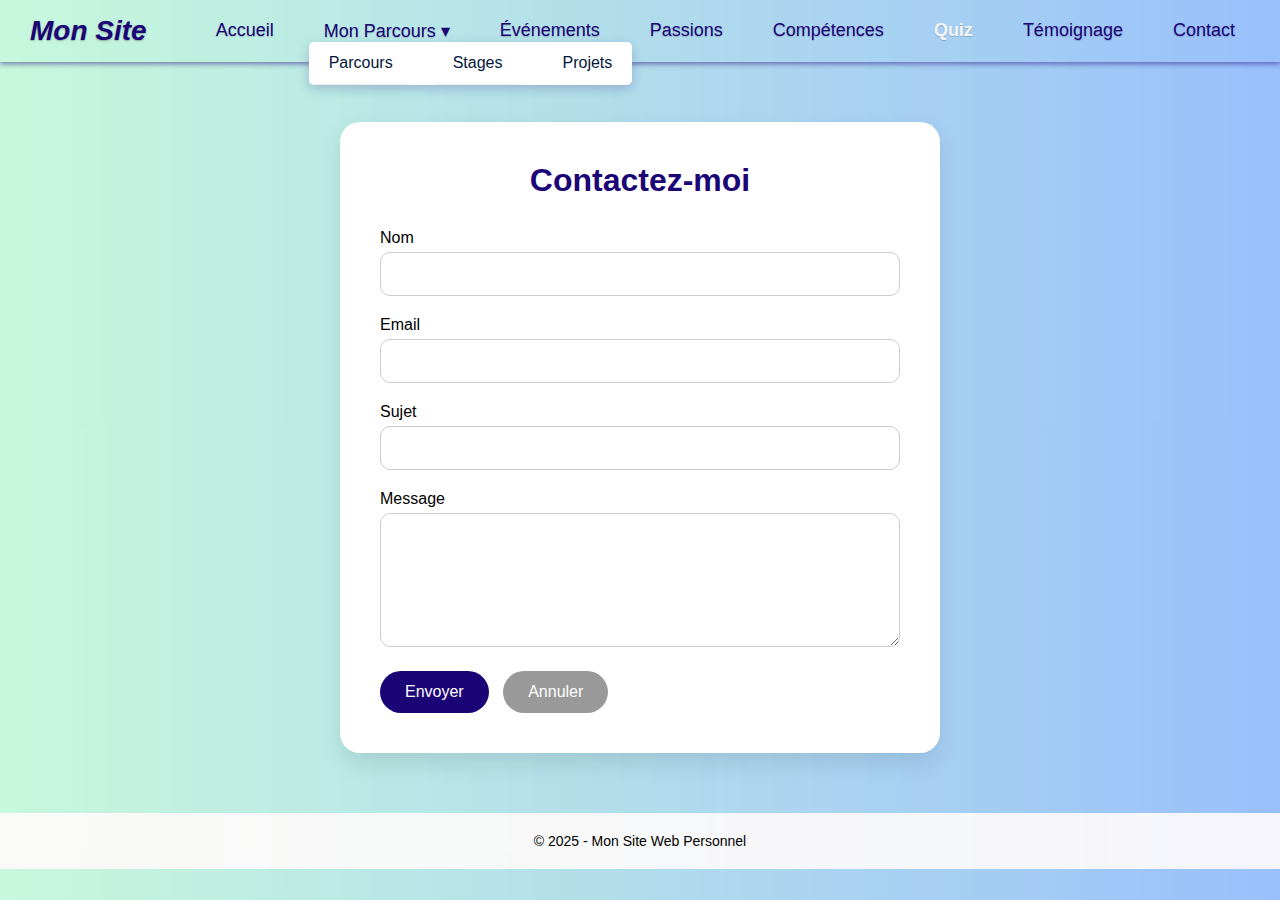
<file: contact.html>
<!DOCTYPE html>
<html lang="fr">
<head>
    <meta charset="UTF-8">
    <title>Contact</title>
    <link rel="stylesheet" href="style.css">
</head>
<body>

<header class="header">
    <a href="index.html" class="logo">Mon Site</a>
    <nav class="navbar">
        <ul>
            <li><a href="index.html">Accueil</a></li>

            <!-- Menu déroulant "Mon Parcours" -->
            <li class="dropdown">
                <a href="#">Mon Parcours ▾</a>
                <ul class="dropdown-content">
                    <li><a href="parcours.html">Parcours</a></li>
                    <li><a href="Stages & Expériences.html">Stages</a></li>
                    <li><a href="projet.html">Projets</a></li>
                </ul>
            </li>
            <li><a href="event.html">Événements</a></li>
            <li><a href="passions.html">Passions</a></li>
            <li><a href="competences.html">Compétences</a></li>
            <li><a href="quiz.html" class="active">Quiz</a></li>
            <li><a href="temoignage.html">Témoignage</a></li>
            <li><a href="contact.html">Contact</a></li>
        </ul>
    </nav>
</header>

<main class="contact-main">
    <h1>Contactez-moi</h1>

    <form class="contact-form"
          action="mailto:exemple@gmail.com"
          method="post"
          enctype="text/plain">

        <label>Nom</label>
        <input type="text" name="Nom" required>

        <label>Email</label>
        <input type="email" name="Email" required>

        <label>Sujet</label>
        <input type="text" name="Sujet">

        <label>Message</label>
        <textarea name="Message" rows="6" required></textarea>

        <button type="submit">Envoyer</button>
        <button type="reset" class="reset">Annuler</button>
    </form>
</main>

<footer>
    <p>© 2025 - Mon Site Web Personnel</p>
</footer>

</body>
</html>
</file>
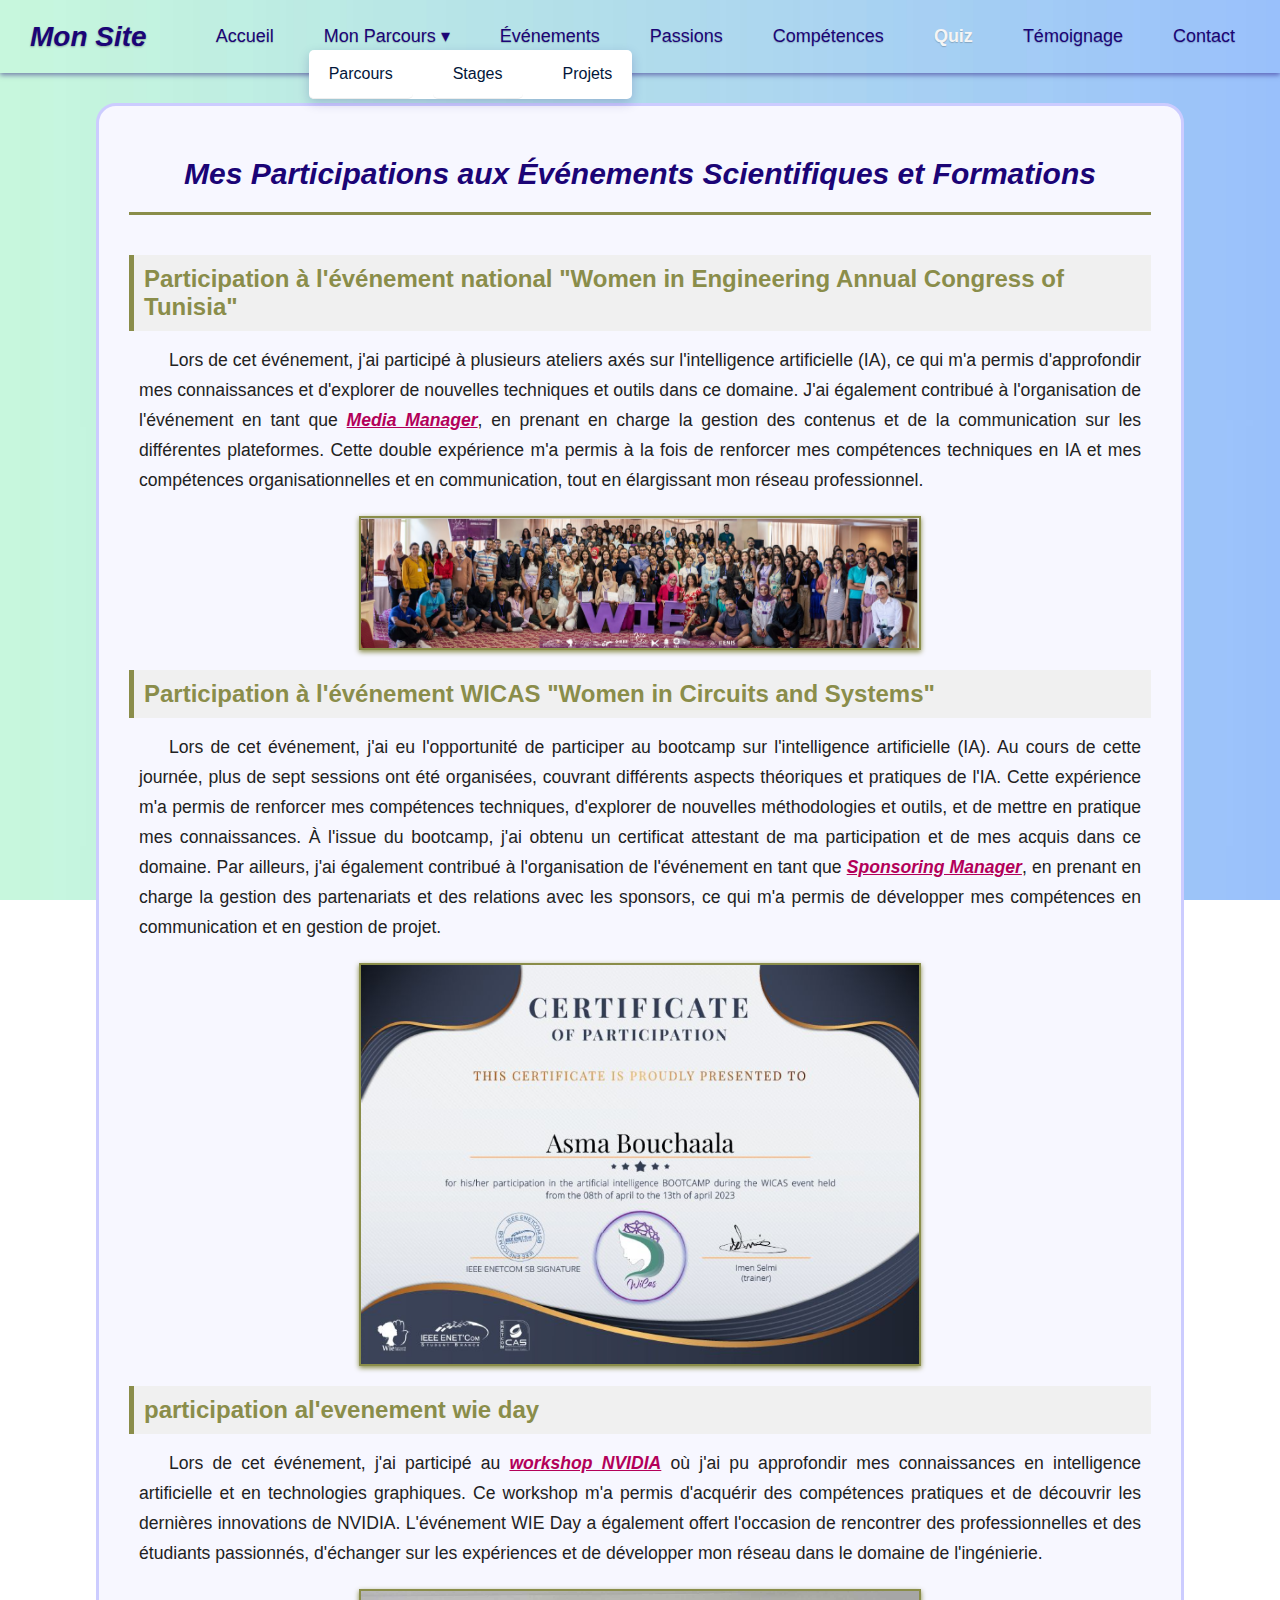
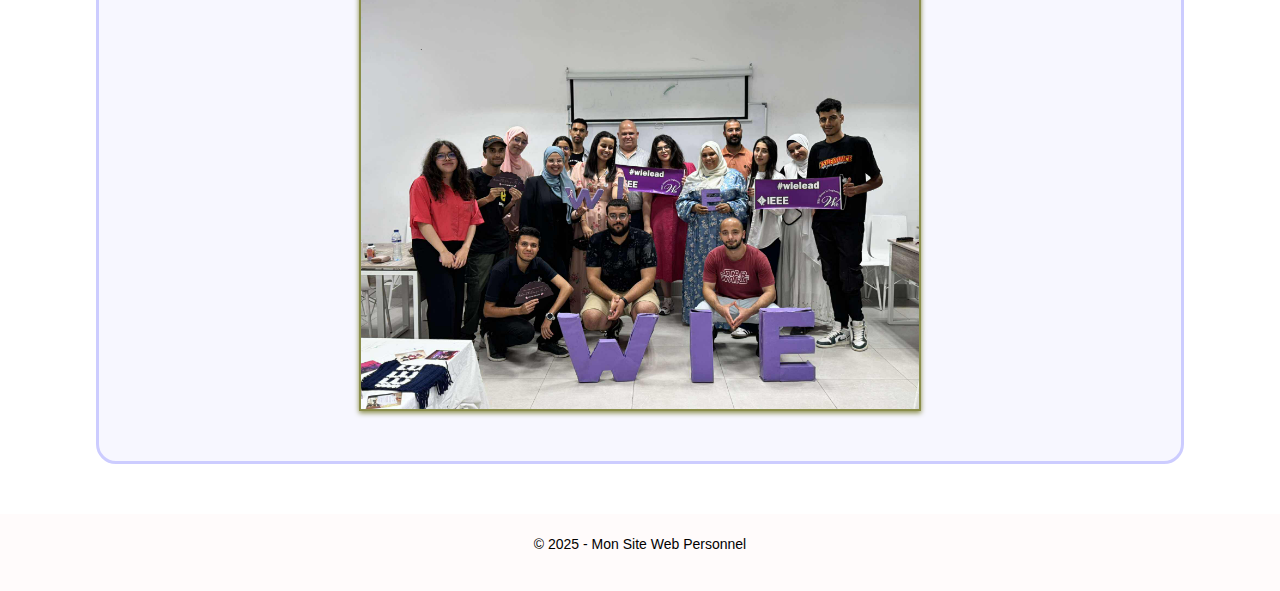
<file: event.html>
<!DOCTYPE html>
<html lang="en">
<head>
    <meta charset="UTF-8">
    <meta name="viewport" content="width=device-width, initial-scale=1.0">
    <link rel="stylesheet" href="https://cdn.jsdelivr.net/npm/bootstrap@5.3.3/dist/css/bootstrap.min.css">

    <link rel="stylesheet" href="style.css">
    <title>Portfolio</title>

</head>
<body>


<header class="header">
    <a href="index.html" class="logo">Mon Site</a>
    <nav class="navbar">
        <ul>
            <li><a href="index.html">Accueil</a></li>

            <!-- Menu déroulant "Mon Parcours" -->
            <li class="dropdown">
                <a href="#">Mon Parcours ▾</a>
                <ul class="dropdown-content">
                    <li><a href="parcours.html">Parcours</a></li>
                    <li><a href="Stages & Expériences.html">Stages</a></li>
                    <li><a href="projet.html">Projets</a></li>
                </ul>
            </li>
            <li><a href="event.html">Événements</a></li>
            <li><a href="passions.html">Passions</a></li>
            <li><a href="competences.html">Compétences</a></li>
            <li><a href="quiz.html" class="active">Quiz</a></li>
            <li><a href="temoignage.html">Témoignage</a></li>
            <li><a href="contact.html">Contact</a></li>
        </ul>
    </nav>
</header>

<main class="events-container">
    <h2 class="events-title">Mes Participations aux Événements Scientifiques et Formations</h2>
    
    <h1 class="events-h1">Participation à l'événement national "Women in Engineering Annual Congress of Tunisia"</h1>
    <p class="events-p">Lors de cet événement, j'ai participé à plusieurs ateliers axés sur l'intelligence artificielle (IA), ce qui m'a permis d'approfondir mes connaissances et d'explorer de nouvelles techniques et outils dans ce domaine. J'ai également contribué à l'organisation de l'événement en tant que <strong class="events-strong">Media Manager</strong>, en prenant en charge la gestion des contenus et de la communication sur les différentes plateformes. Cette double expérience m'a permis à la fois de renforcer mes compétences techniques en IA et mes compétences organisationnelles et en communication, tout en élargissant mon réseau professionnel.</p>
    <img class="events-img events-img-first" src="images/wieact.png">
    
    <h1 class="events-h1">Participation à l'événement WICAS "Women in Circuits and Systems"</h1>
    <p class="events-p">Lors de cet événement, j'ai eu l'opportunité de participer au bootcamp sur l'intelligence artificielle (IA). Au cours de cette journée, plus de sept sessions ont été organisées, couvrant différents aspects théoriques et pratiques de l'IA. Cette expérience m'a permis de renforcer mes compétences techniques, d'explorer de nouvelles méthodologies et outils, et de mettre en pratique mes connaissances. À l'issue du bootcamp, j'ai obtenu un certificat attestant de ma participation et de mes acquis dans ce domaine. Par ailleurs, j'ai également contribué à l'organisation de l'événement en tant que <strong class="events-strong">Sponsoring Manager</strong>, en prenant en charge la gestion des partenariats et des relations avec les sponsors, ce qui m'a permis de développer mes compétences en communication et en gestion de projet.</p>
    <img class="events-img" src="images/wicass.png">
    
    <h1 class="events-h1">participation al'evenement wie day</h1>
    <p class="events-p">
        Lors de cet événement, j'ai participé au <strong class="events-strong">workshop NVIDIA</strong> où j'ai pu approfondir mes connaissances en intelligence artificielle et en technologies graphiques. 
        Ce workshop m'a permis d'acquérir des compétences pratiques et de découvrir les dernières innovations de NVIDIA.
        L'événement WIE Day a également offert l'occasion de rencontrer des professionnelles et des étudiants passionnés, d'échanger sur les expériences et de développer mon réseau dans le domaine de l'ingénierie.
    </p>
    <img class="events-img" src="images/wieday.jpg">
</main>

    <footer>
        <p>
            © 2025 - Mon Site Web Personnel
           
        </p>
    </footer>
</body>
</html>
</file>
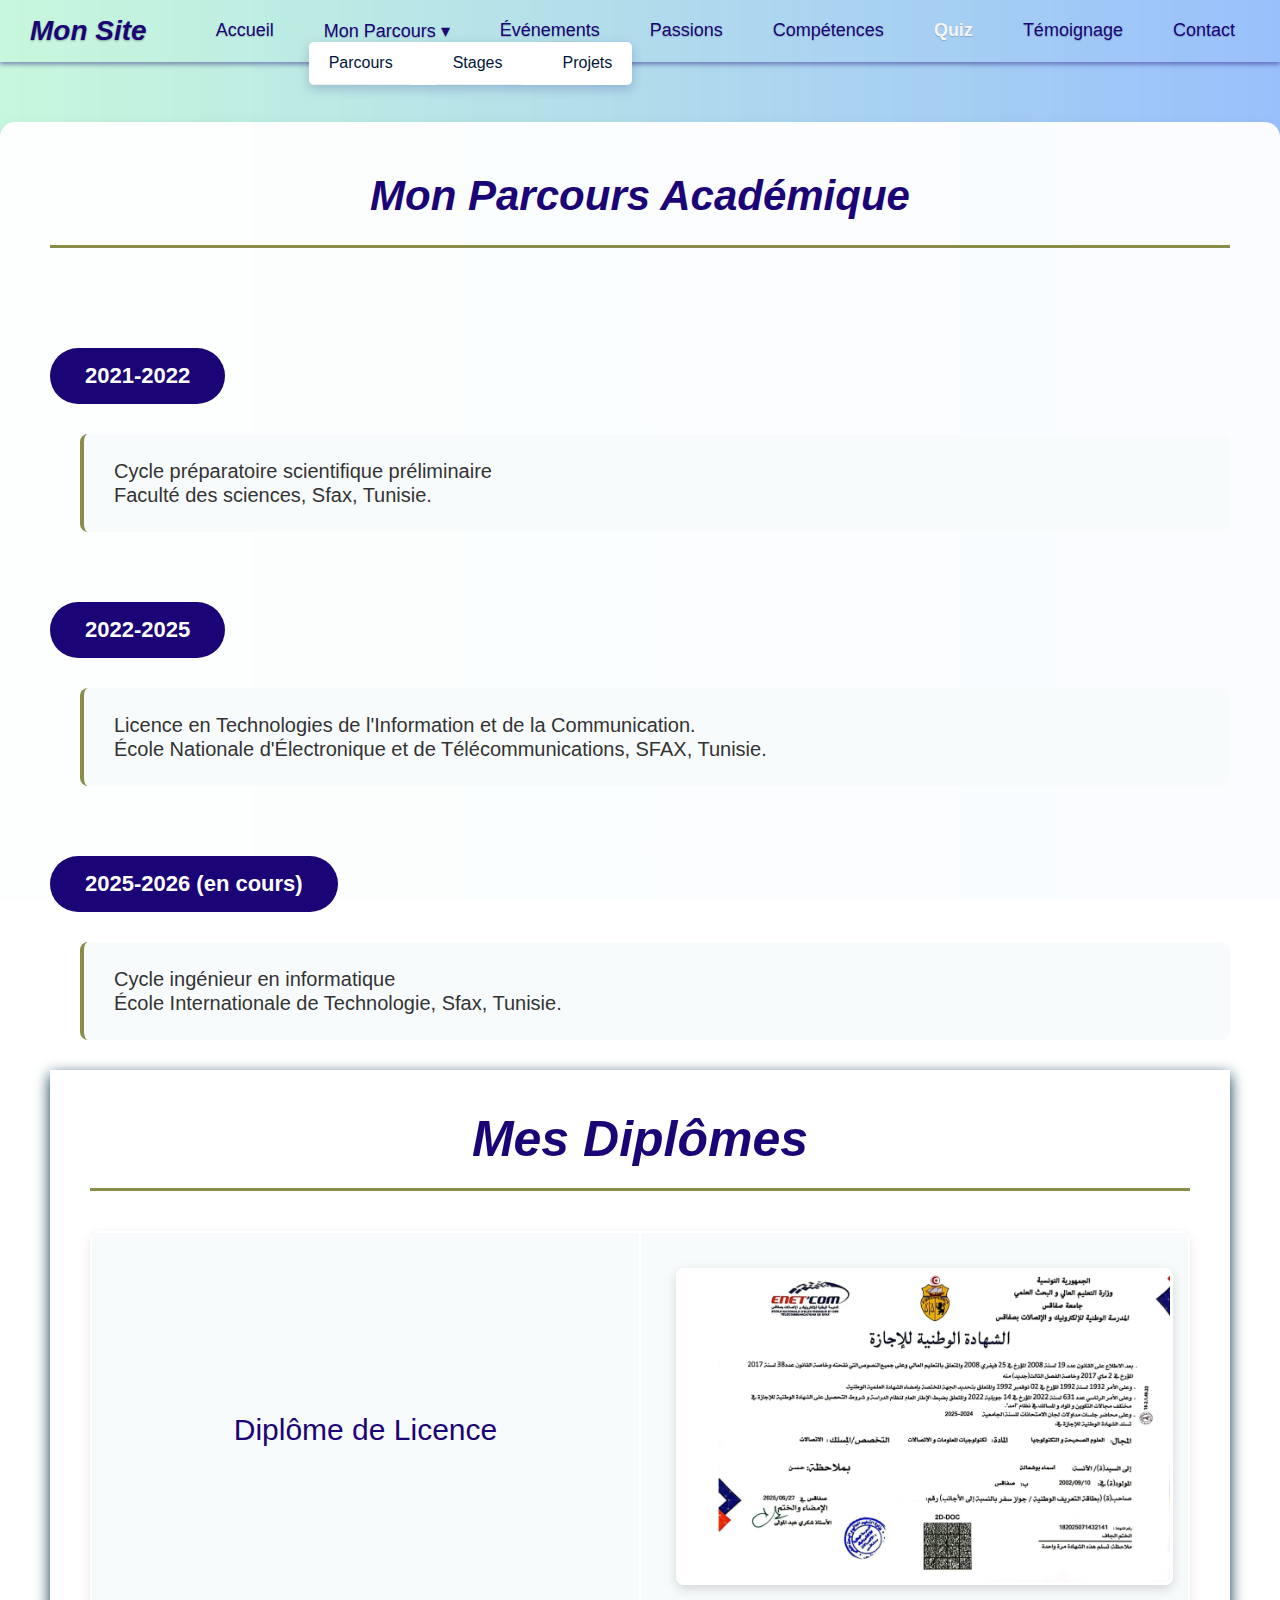
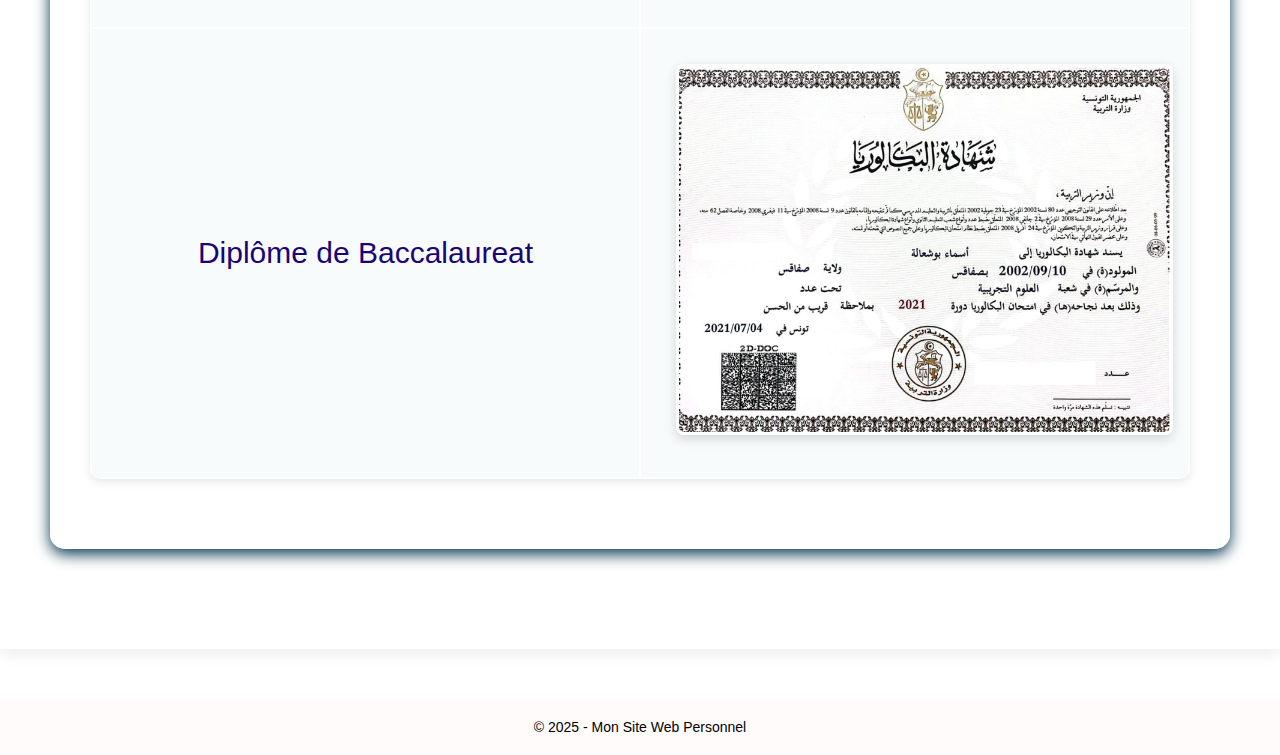
<file: parcours.html>
<!DOCTYPE html>
<html lang="en">
<head>
    <meta charset="UTF-8">
    <meta name="viewport" content="width=device-width, initial-scale=1.0">
    <link rel="stylesheet" href="style.css">
    <title>Parcours Académique</title>
</head>
<body>
<header class="header">
    <a href="index.html" class="logo">Mon Site</a>
    <nav class="navbar">
        <ul>
            <li><a href="index.html">Accueil</a></li>

            <!-- Menu déroulant "Mon Parcours" -->
            <li class="dropdown">
                <a href="#">Mon Parcours ▾</a>
                <ul class="dropdown-content">
                    <li><a href="parcours.html">Parcours</a></li>
                    <li><a href="Stages & Expériences.html">Stages</a></li>
                    <li><a href="projet.html">Projets</a></li>
                </ul>
            </li>
            <li><a href="event.html">Événements</a></li>
            <li><a href="passions.html">Passions</a></li>
            <li><a href="competences.html">Compétences</a></li>
            <li><a href="quiz.html" class="active">Quiz</a></li>
            <li><a href="temoignage.html">Témoignage</a></li>
            <li><a href="contact.html">Contact</a></li>
        </ul>
    </nav>
</header>

    <main>
        <div class="Parcours-content">
            <h1>Mon Parcours Académique</h1>
            <h2>2021-2022</h2>
            <p>Cycle préparatoire scientifique préliminaire<br>
            Faculté des sciences, Sfax, Tunisie.</p>
            <h2>2022-2025</h2>
            <p>Licence en Technologies de l'Information et de la Communication.<br>
            École Nationale d'Électronique et de Télécommunications, SFAX, Tunisie.</p>
            <h2>2025-2026 (en cours)</h2>
            <p>Cycle ingénieur en informatique<br>
            École Internationale de Technologie, Sfax, Tunisie.</p>
        <div class="diplomes">
            <h1>Mes Diplômes</h1>
            <table>
                <tr>
                    <td>Diplôme de Licence</td>
                    
                    <td><img src="images/image.png" alt="Diplôme de Licence"></td>
                </tr>
                 <tr>
                    <td>Diplôme de Baccalaureat</td>
                    <td><img src="images/bac.png" alt="Diplôme de Licence"></td>
                </tr>
            </table>
        </div>
    </main>

    <footer>
        <p>
            © 2025 - Mon Site Web Personnel
        </p>
    </footer>
</body>
</html>
</file>
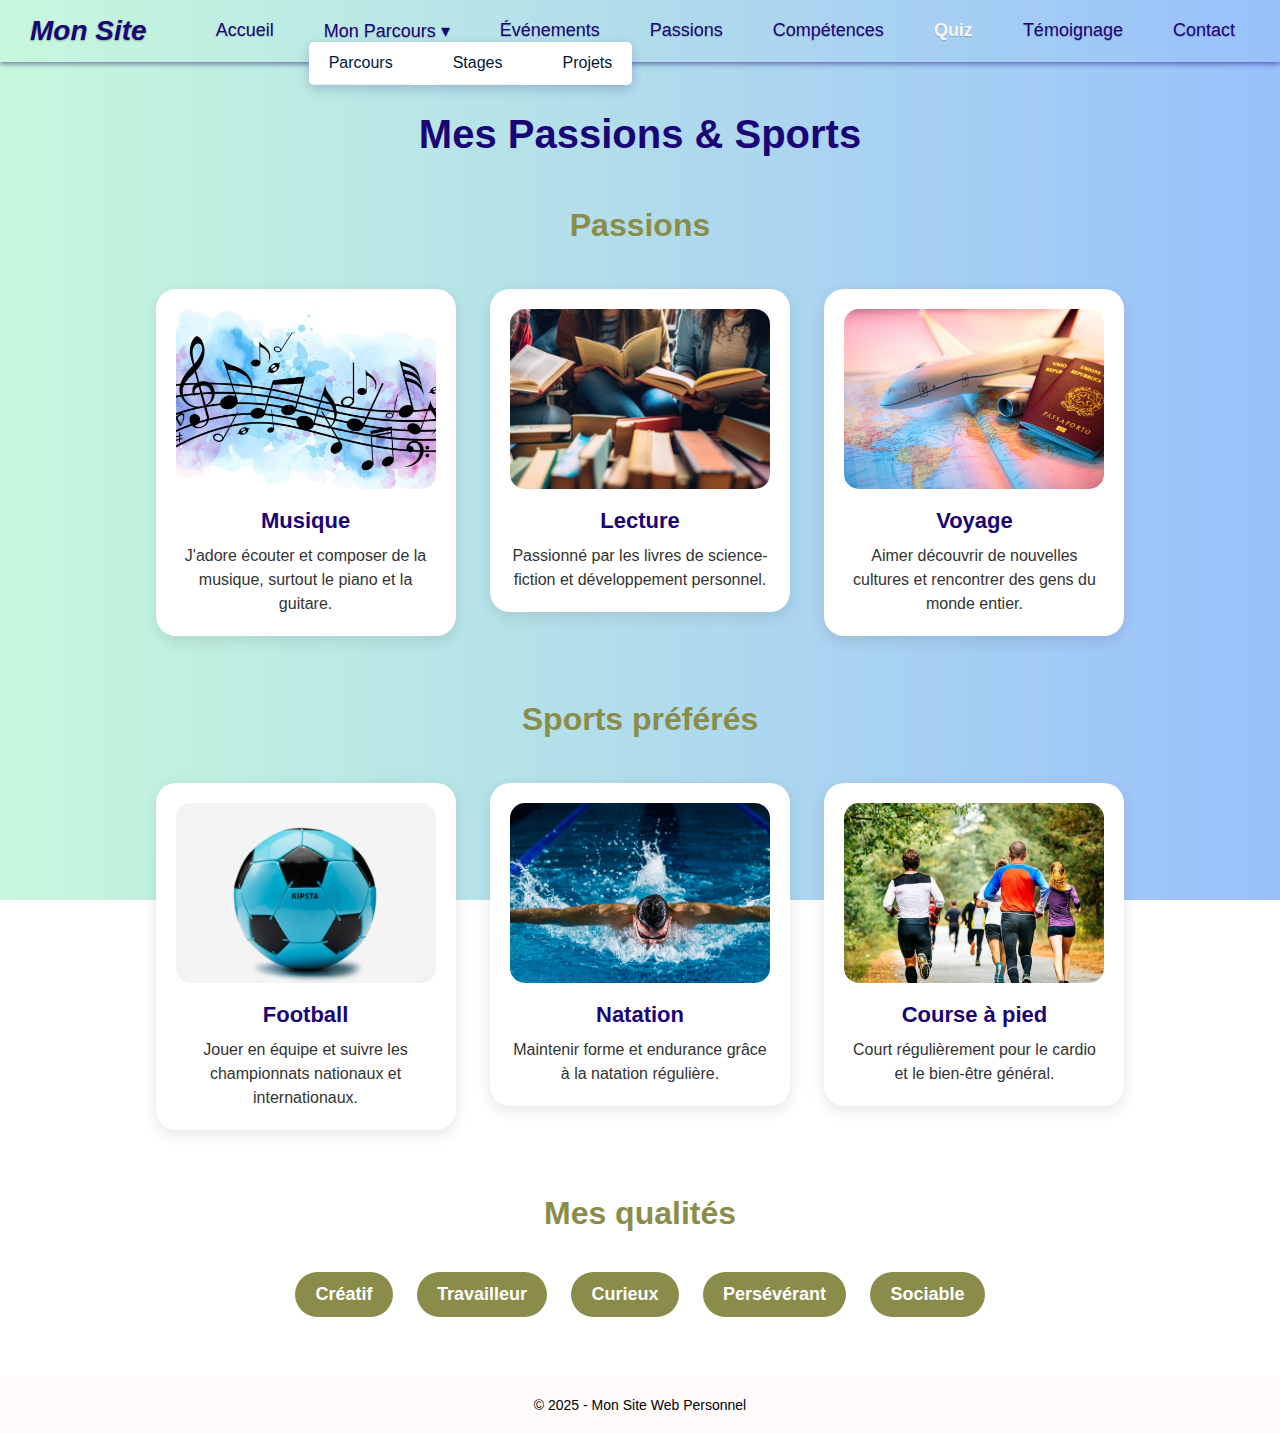
<file: passions.html>
<!DOCTYPE html>
<html lang="fr">
<head>
    <meta charset="UTF-8">
    <title>Passions & Sports</title>
    <link rel="stylesheet" href="style.css">

</head>
<body>

<header class="header">
    <a href="index.html" class="logo">Mon Site</a>
    <nav class="navbar">
        <ul>
            <li><a href="index.html">Accueil</a></li>

            <!-- Menu déroulant "Mon Parcours" -->
            <li class="dropdown">
                <a href="#">Mon Parcours ▾</a>
                <ul class="dropdown-content">
                    <li><a href="parcours.html">Parcours</a></li>
                    <li><a href="Stages & Expériences.html">Stages</a></li>
                    <li><a href="projet.html">Projets</a></li>
                </ul>
            </li>
            <li><a href="event.html">Événements</a></li>
            <li><a href="passions.html">Passions</a></li>
            <li><a href="competences.html">Compétences</a></li>
            <li><a href="quiz.html" class="active">Quiz</a></li>
            <li><a href="temoignage.html">Témoignage</a></li>
            <li><a href="contact.html">Contact</a></li>
        </ul>
    </nav>
</header>

<main class="passions-main">
    <h1>Mes Passions & Sports</h1>

    
    <section class="section-container">
        <h2>Passions</h2>
        <div class="cards-container">
            <div class="card">
                <img src="images/musique.jpg" alt="Musique">
                <h3>Musique</h3>
                <p>J'adore écouter et composer de la musique, surtout le piano et la guitare.</p>
            </div>
            <div class="card">
                <img src="images/lecture.png" alt="Lecture">
                <h3>Lecture</h3>
                <p>Passionné par les livres de science-fiction et développement personnel.</p>
            </div>
            <div class="card">
                <img src="images/voyage.png" alt="Voyage">
                <h3>Voyage</h3>
                <p>Aimer découvrir de nouvelles cultures et rencontrer des gens du monde entier.</p>
            </div>
        </div>
    </section>

    
    <section class="section-container">
        <h2>Sports préférés</h2>
        <div class="cards-container">
            <div class="card">
                <img src="images/foatball.png" alt="Football">
                <h3>Football</h3>
                <p>Jouer en équipe et suivre les championnats nationaux et internationaux.</p>
            </div>
            <div class="card">
                <img src="images/natation.jpg" alt="Natation">
                <h3>Natation</h3>
                <p>Maintenir forme et endurance grâce à la natation régulière.</p>
            </div>
            <div class="card">
                <img src="images/course.png" alt="Course">
                <h3>Course à pied</h3>
                <p>Court régulièrement pour le cardio et le bien-être général.</p>
            </div>
        </div>
    </section>

    
    <section class="section-container">
        <h2>Mes qualités</h2>
        <div class="qualities">
            <div class="quality">Créatif</div>
            <div class="quality">Travailleur</div>
            <div class="quality">Curieux</div>
            <div class="quality">Persévérant</div>
            <div class="quality">Sociable</div>
        </div>
    </section>

</main>

<footer>
    <p>© 2025 - Mon Site Web Personnel</p>
</footer>

</body>
</html>
</file>
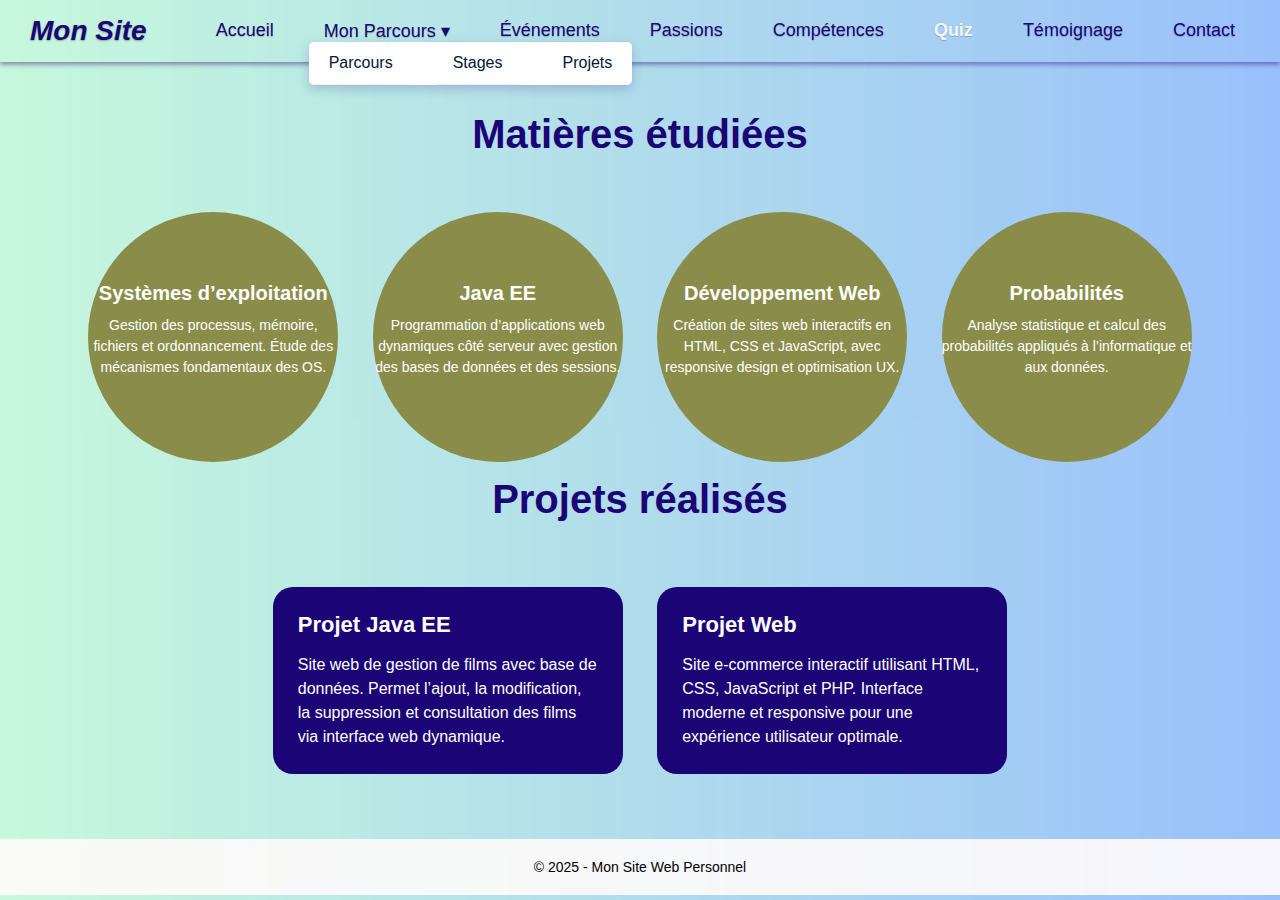
<file: projet.html>
<!DOCTYPE html>
<html lang="fr">
<head>
    <meta charset="UTF-8">
    <title>Matières & Projets</title>
    <link rel="stylesheet" href="style.css">
</head>
<body>

<header class="header">
    <a href="index.html" class="logo">Mon Site</a>
    <nav class="navbar">
        <ul>
            <li><a href="index.html">Accueil</a></li>

            <!-- Menu déroulant "Mon Parcours" -->
            <li class="dropdown">
                <a href="#">Mon Parcours ▾</a>
                <ul class="dropdown-content">
                    <li><a href="parcours.html">Parcours</a></li>
                    <li><a href="Stages & Expériences.html">Stages</a></li>
                    <li><a href="projet.html">Projets</a></li>
                </ul>
            </li>
            <li><a href="event.html">Événements</a></li>
            <li><a href="passions.html">Passions</a></li>
            <li><a href="competences.html">Compétences</a></li>
            <li><a href="quiz.html" class="active">Quiz</a></li>
            <li><a href="temoignage.html">Témoignage</a></li>
            <li><a href="contact.html">Contact</a></li>
        </ul>
    </nav>
</header>

<main class="matieres-main">

    <h1>Matières étudiées</h1>

    <div class="circles-container">
        <div class="circle">
            <h2>Systèmes d’exploitation</h2>
            <p>Gestion des processus, mémoire, fichiers et ordonnancement. Étude des mécanismes fondamentaux des OS.</p>
        </div>

        <div class="circle">
            <h2>Java EE</h2>
            <p>Programmation d’applications web dynamiques côté serveur avec gestion des bases de données et des sessions.</p>
        </div>

        <div class="circle">
            <h2>Développement Web</h2>
            <p>Création de sites web interactifs en HTML, CSS et JavaScript, avec responsive design et optimisation UX.</p>
        </div>

        <div class="circle">
            <h2>Probabilités</h2>
            <p>Analyse statistique et calcul des probabilités appliqués à l’informatique et aux données.</p>
        </div>
    </div>

    <h1>Projets réalisés</h1>

    <div class="projects-container">
        <div class="project-card">
            <h2>Projet Java EE</h2>
            <p>Site web de gestion de films avec base de données. Permet l’ajout, la modification, la suppression et consultation des films via interface web dynamique.</p>
        </div>

        <div class="project-card">
            <h2>Projet Web</h2>
            <p>Site e-commerce interactif utilisant HTML, CSS, JavaScript et PHP. Interface moderne et responsive pour une expérience utilisateur optimale.</p>
        </div>
    </div>

</main>

<footer>
    <p>© 2025 - Mon Site Web Personnel</p>
</footer>

</body>
</html>
</file>
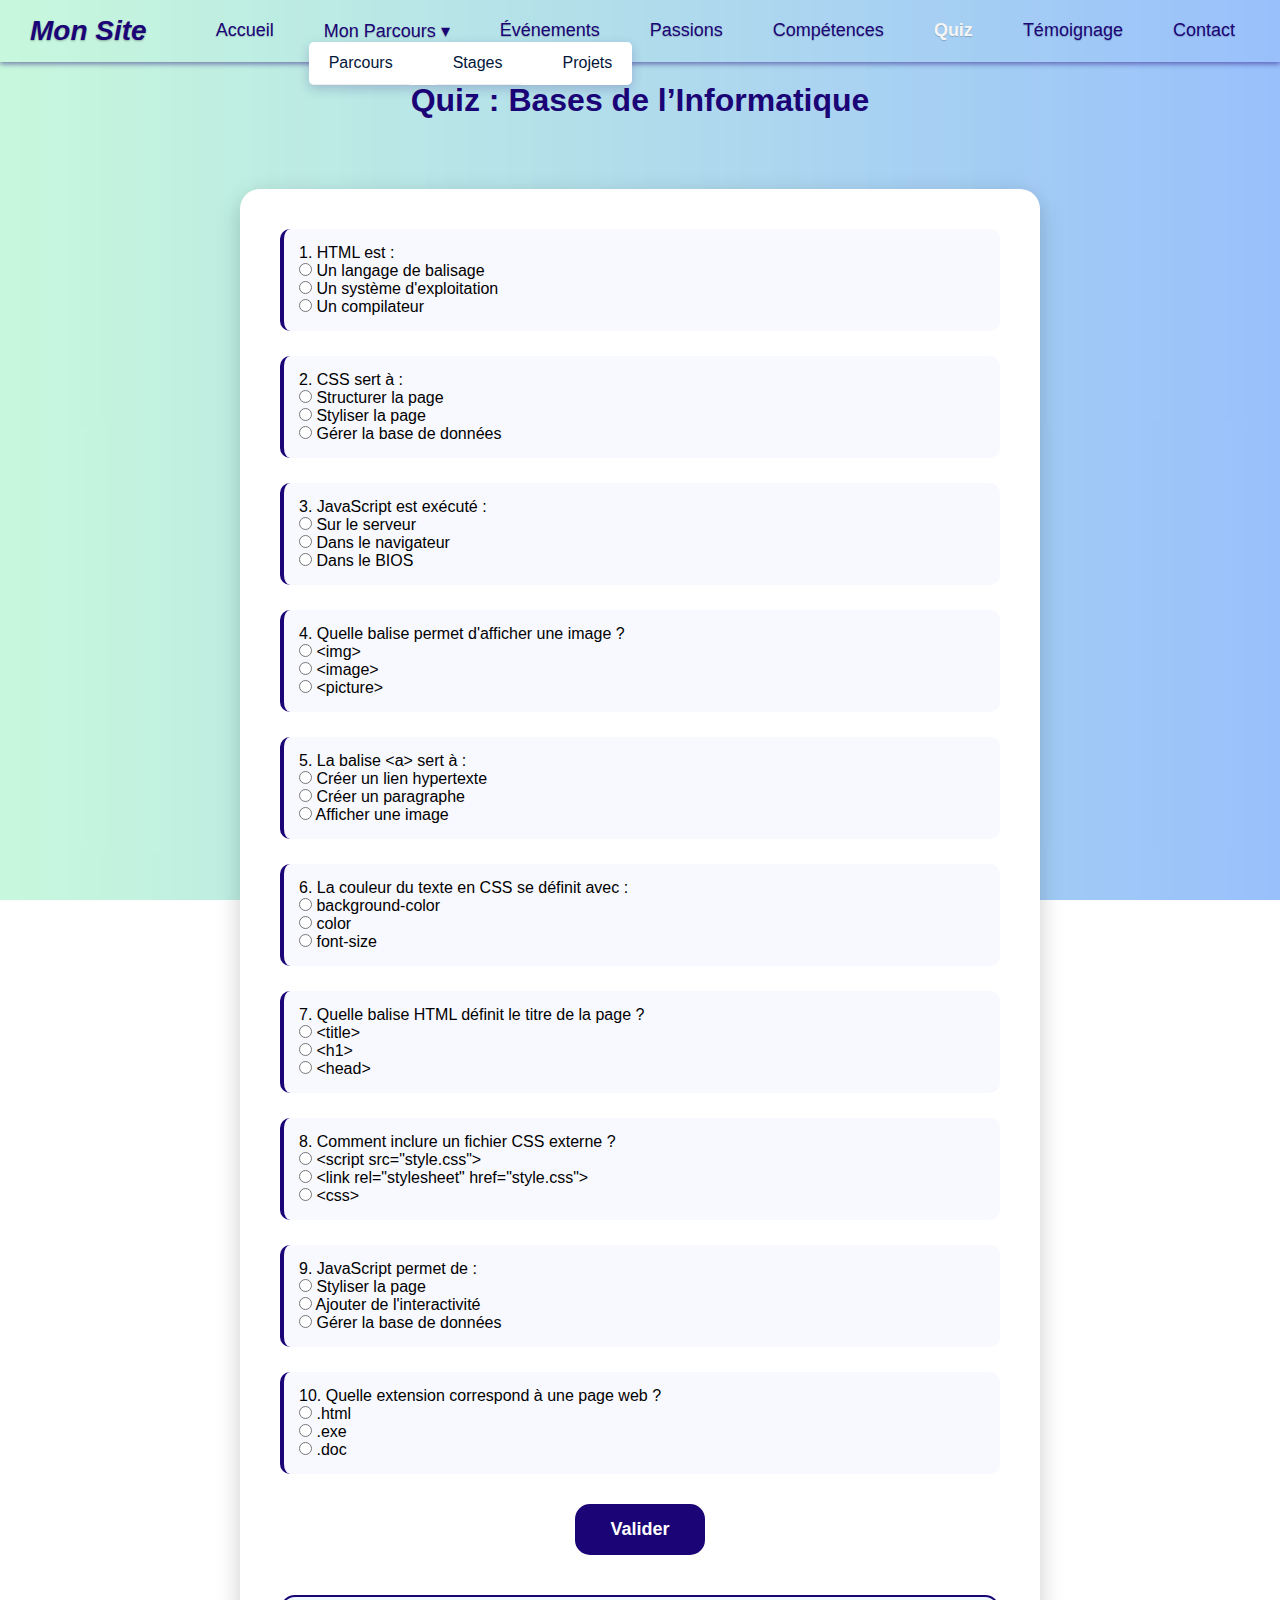
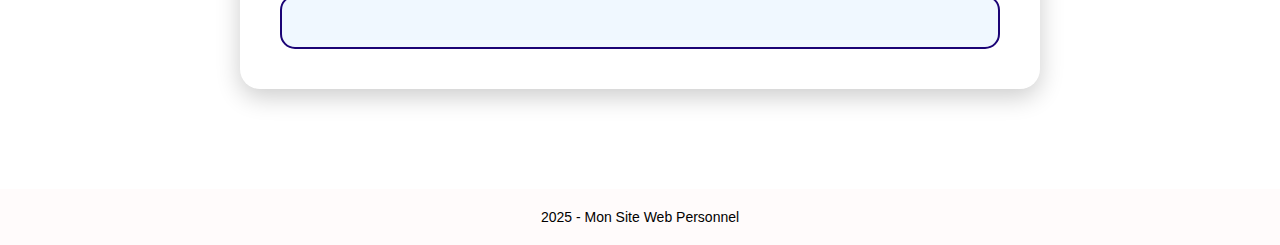
<file: quiz.html>
<!DOCTYPE html>
<html lang="fr">
<head>
<meta charset="UTF-8">
<meta name="viewport" content="width=device-width, initial-scale=1.0">
<title>Quiz Informatique</title>
<link rel="stylesheet" href="style.css">
</head>
<body>

<header class="header">
    <a href="index.html" class="logo">Mon Site</a>
    <nav class="navbar">
        <ul>
            <li><a href="index.html">Accueil</a></li>

            <!-- Menu déroulant "Mon Parcours" -->
            <li class="dropdown">
                <a href="#">Mon Parcours ▾</a>
                <ul class="dropdown-content">
                    <li><a href="parcours.html">Parcours</a></li>
                    <li><a href="Stages & Expériences.html">Stages</a></li>
                    <li><a href="projet.html">Projets</a></li>
                </ul>
            </li>
            <li><a href="event.html">Événements</a></li>
            <li><a href="passions.html">Passions</a></li>
            <li><a href="competences.html">Compétences</a></li>
            <li><a href="quiz.html" class="active">Quiz</a></li>
            <li><a href="temoignage.html">Témoignage</a></li>
            <li><a href="contact.html">Contact</a></li>
        </ul>
    </nav>
</header>
    
<h1 class="quiz-title">Quiz : Bases de l’Informatique</h1>

<main class="quiz-main">
    <article class="quiz-container">
        <form name="quizForm">

            <!-- Question 1 -->
            <section class="quiz-question">
                <p>1. HTML est :</p>
                <label><input type="radio" name="q1" value="a"> Un langage de balisage</label><br>
                <label><input type="radio" name="q1" value="b"> Un système d'exploitation</label><br>
                <label><input type="radio" name="q1" value="c"> Un compilateur</label>
            </section>

            <!-- Question 2 -->
            <section class="quiz-question">
                <p>2. CSS sert à :</p>
                <label><input type="radio" name="q2" value="a"> Structurer la page</label><br>
                <label><input type="radio" name="q2" value="b"> Styliser la page</label><br>
                <label><input type="radio" name="q2" value="c"> Gérer la base de données</label>
            </section>

            <!-- Question 3 -->
            <section class="quiz-question">
                <p>3. JavaScript est exécuté :</p>
                <label><input type="radio" name="q3" value="a"> Sur le serveur</label><br>
                <label><input type="radio" name="q3" value="b"> Dans le navigateur</label><br>
                <label><input type="radio" name="q3" value="c"> Dans le BIOS</label>
            </section>

            <!-- Question 4 -->
            <section class="quiz-question">
                <p>4. Quelle balise permet d'afficher une image ?</p>
                <label><input type="radio" name="q4" value="a"> &lt;img&gt;</label><br>
                <label><input type="radio" name="q4" value="b"> &lt;image&gt;</label><br>
                <label><input type="radio" name="q4" value="c"> &lt;picture&gt;</label>
            </section>

            <!-- Question 5 -->
            <section class="quiz-question">
                <p>5. La balise &lt;a&gt; sert à :</p>
                <label><input type="radio" name="q5" value="a"> Créer un lien hypertexte</label><br>
                <label><input type="radio" name="q5" value="b"> Créer un paragraphe</label><br>
                <label><input type="radio" name="q5" value="c"> Afficher une image</label>
            </section>

            <!-- Question 6 -->
            <section class="quiz-question">
                <p>6. La couleur du texte en CSS se définit avec :</p>
                <label><input type="radio" name="q6" value="a"> background-color</label><br>
                <label><input type="radio" name="q6" value="b"> color</label><br>
                <label><input type="radio" name="q6" value="c"> font-size</label>
            </section>

            <!-- Question 7 -->
            <section class="quiz-question">
                <p>7. Quelle balise HTML définit le titre de la page ?</p>
                <label><input type="radio" name="q7" value="a"> &lt;title&gt;</label><br>
                <label><input type="radio" name="q7" value="b"> &lt;h1&gt;</label><br>
                <label><input type="radio" name="q7" value="c"> &lt;head&gt;</label>
            </section>

            <!-- Question 8 -->
            <section class="quiz-question">
                <p>8. Comment inclure un fichier CSS externe ?</p>
                <label><input type="radio" name="q8" value="a"> &lt;script src="style.css"&gt;</label><br>
                <label><input type="radio" name="q8" value="b"> &lt;link rel="stylesheet" href="style.css"&gt;</label><br>
                <label><input type="radio" name="q8" value="c"> &lt;css&gt;</label>
            </section>

            <!-- Question 9 -->
            <section class="quiz-question">
                <p>9. JavaScript permet de :</p>
                <label><input type="radio" name="q9" value="a"> Styliser la page</label><br>
                <label><input type="radio" name="q9" value="b"> Ajouter de l'interactivité</label><br>
                <label><input type="radio" name="q9" value="c"> Gérer la base de données</label>
            </section>

            <!-- Question 10 -->
            <section class="quiz-question">
                <p>10. Quelle extension correspond à une page web ?</p>
                <label><input type="radio" name="q10" value="a"> .html</label><br>
                <label><input type="radio" name="q10" value="b"> .exe</label><br>
                <label><input type="radio" name="q10" value="c"> .doc</label>
            </section>

            <button type="button" onclick="corrigerQuiz()">Valider</button>
        </form>

        <section id="resultat"></section>
    </article>
</main>

<script>
function corrigerQuiz() {
    let score = 0;
    let form = document.forms["quizForm"];
    let questions = 10;

    const bonnesReponses = {
        q1: "Un langage de balisage",
        q2: "Styliser la page",
        q3: "Dans le navigateur",
        q4: "&lt;img&gt;",
        q5: "Créer un lien hypertexte",
        q6: "color",
        q7: "&lt;title&gt;",
        q8: "&lt;link rel=\"stylesheet\" href=\"style.css\"&gt;",
        q9: "Ajouter de l'interactivité",
        q10: ".html"
    };


    const valeursCorrectes = {
        q1: "a",
        q2: "b",
        q3: "b",
        q4: "a",
        q5: "a",
        q6: "b",
        q7: "a",
        q8: "b",
        q9: "b",
        q10: "a"
    };

    /* Vérifier que toutes les questions sont répondues */
    for (let i = 1; i <= questions; i++) {
        if (!form["q" + i].value) {
            alert("Veuillez répondre à toutes les questions !");
            return;
        }
    }

    /* Calcul du score */
    for (let i = 1; i <= questions; i++) {
        if (form["q" + i].value === valeursCorrectes["q" + i]) {
            score++;
        }
    }

    /* Affichage du résultat */
    let affichage = "<h2>Votre score : " + score + " / " + questions + "</h2>";
    affichage += "<h3>Les réponses correctes :</h3><ol>";

    for (let i = 1; i <= questions; i++) {
        affichage += "<li>" + bonnesReponses["q" + i] + "</li>";
    }

    affichage += "</ol>";

    document.getElementById("resultat").innerHTML = affichage;
}
</script>
<footer>
    <p> 2025 - Mon Site Web Personnel</p>
</footer>

</body>
</html>
</file>
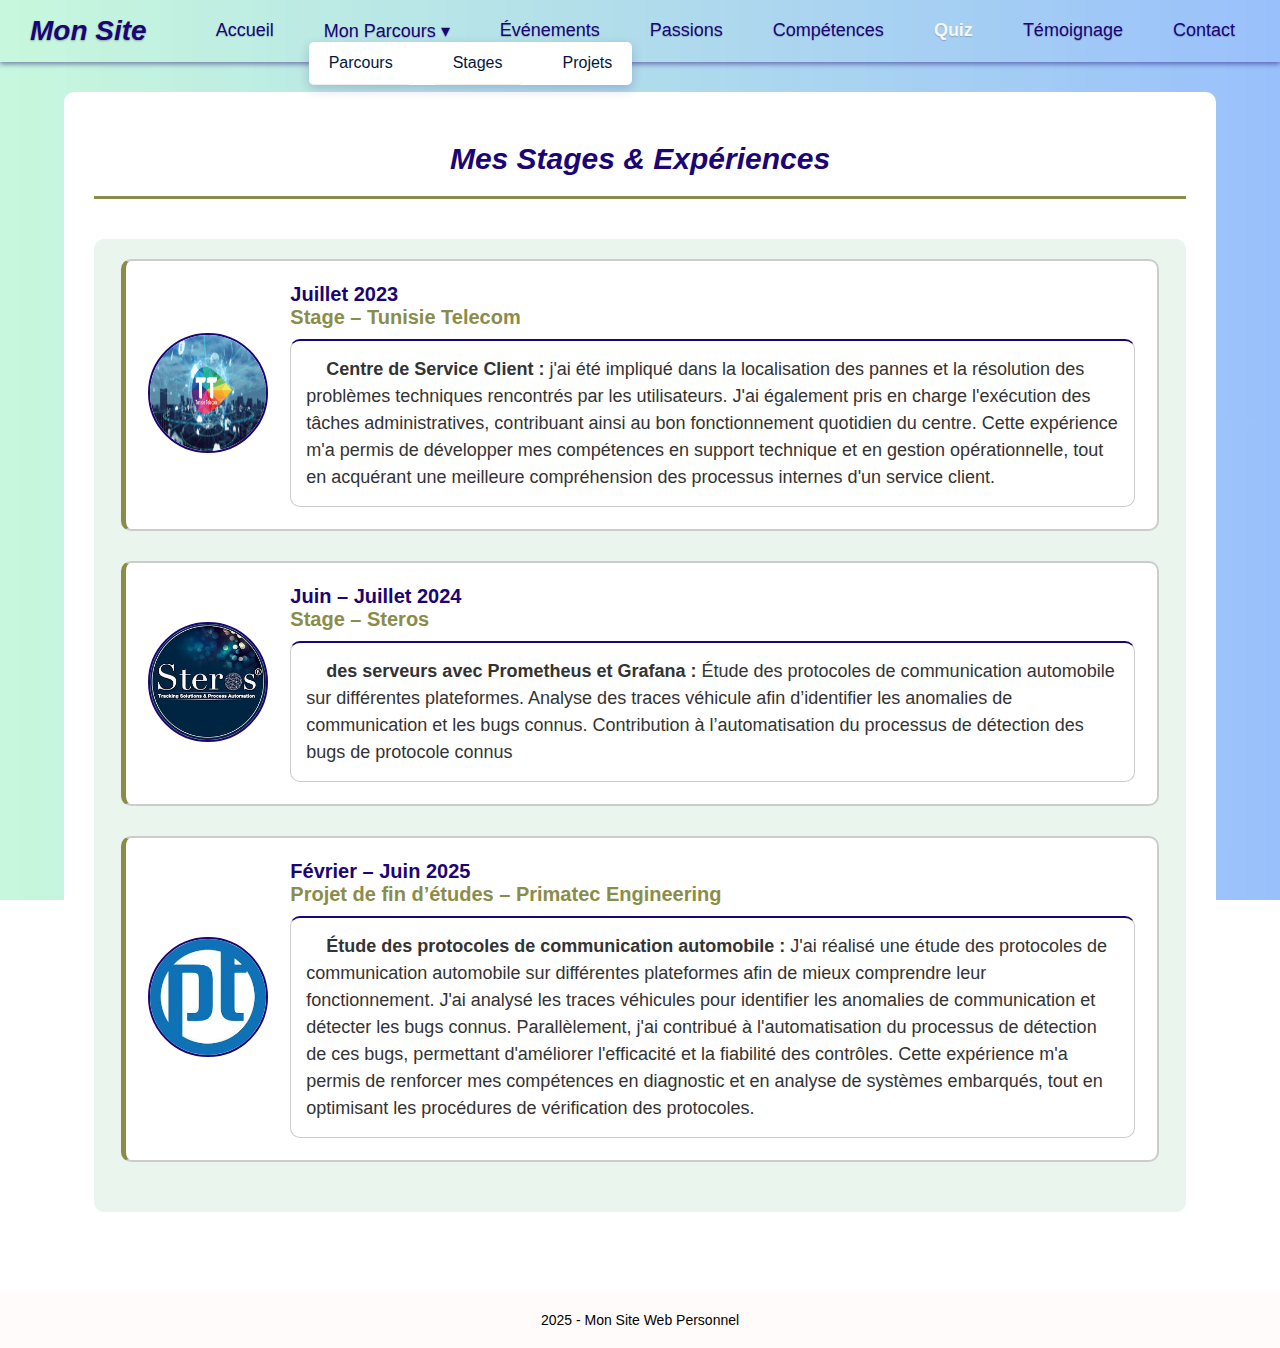
<file: Stages & Expériences.html>
<!DOCTYPE html>
<html lang="fr">
<head>
    <meta charset="UTF-8">
    <meta name="viewport" content="width=device-width, initial-scale=1.0">
    <title>Stages & Expériences</title>
    <link rel="stylesheet" href="style.css">
</head>
<body>

<header class="header">
    <a href="index.html" class="logo">Mon Site</a>
    <nav class="navbar">
        <ul>
            <li><a href="index.html">Accueil</a></li>

            <!-- Menu déroulant "Mon Parcours" -->
            <li class="dropdown">
                <a href="#">Mon Parcours ▾</a>
                <ul class="dropdown-content">
                    <li><a href="parcours.html">Parcours</a></li>
                    <li><a href="Stages & Expériences.html">Stages</a></li>
                    <li><a href="projet.html">Projets</a></li>
                </ul>
            </li>
            <li><a href="event.html">Événements</a></li>
            <li><a href="passions.html">Passions</a></li>
            <li><a href="competences.html">Compétences</a></li>
            <li><a href="quiz.html" class="active">Quiz</a></li>
            <li><a href="temoignage.html">Témoignage</a></li>
            <li><a href="contact.html">Contact</a></li>
        </ul>
    </nav>
</header>

<main class="stages">
    <h1 class="stages-title">Mes Stages & Expériences</h1>

    <section class="timeline">
        <article class="timeline-item">
            <table>
                <tr>
                    <td class="timeline-img">
                        <img src="images/tunisie telecom.jpg" alt="Tunisie Telecom">
                    </td>
                    <td class="timeline-content">
                        <time datetime="2023-07">Juillet 2023</time>
                        <h2>Stage – Tunisie Telecom</h2>
                        <p><strong>Centre de Service Client :</strong> j'ai été impliqué dans la localisation des pannes et la résolution des problèmes techniques rencontrés par les utilisateurs. J'ai également pris en charge l'exécution des tâches administratives, contribuant ainsi au bon fonctionnement quotidien du centre. Cette expérience m'a permis de développer mes compétences en support technique et en gestion opérationnelle, tout en acquérant une meilleure compréhension des processus internes d'un service client.</p>
                    </td>
                </tr>
            </table>
        </article>

        <article class="timeline-item">
            <table>
                <tr>
                    <td class="timeline-img">
                        <img src="images/steros.jpg" alt="Steros">
                    </td>
                    <td class="timeline-content">
                        <time datetime="2024-06">Juin – Juillet 2024</time>
                        <h2>Stage – Steros</h2>
                        <p><strong> des serveurs avec Prometheus et Grafana : </strong>Étude des protocoles de communication automobile sur différentes plateformes.
                        Analyse des traces véhicule afin d’identifier les anomalies de communication et les bugs connus. Contribution à l’automatisation du processus de détection des bugs de protocole connus</p>
                    </td>
                </tr>
            </table>
        </article>

        <article class="timeline-item">
            <table>
                <tr>
                    <td class="timeline-img">
                        <img src="images/primatec.jpg" alt="Primatec Engineering">
                    </td>
                    <td class="timeline-content">
                        <time datetime="2025-02">Février – Juin 2025</time>
                        <h2>Projet de fin d’études – Primatec Engineering</h2>
                        <p><strong>Étude des protocoles de communication automobile : </strong> J'ai réalisé une étude des protocoles de communication automobile sur différentes plateformes afin de mieux comprendre leur fonctionnement. J'ai analysé les traces véhicules pour identifier les anomalies de communication et détecter les bugs connus. Parallèlement, j'ai contribué à l'automatisation du processus de détection de ces bugs, permettant d'améliorer l'efficacité et la fiabilité des contrôles. Cette expérience m'a permis de renforcer mes compétences en diagnostic et en analyse de systèmes embarqués, tout en optimisant les procédures de vérification des protocoles.</p>
                    </td>
                </tr>
            </table>
        </article>
    </section>
</main>

<footer>
    <p> 2025 - Mon Site Web Personnel</p>
</footer>

</body>
</html>
</file>
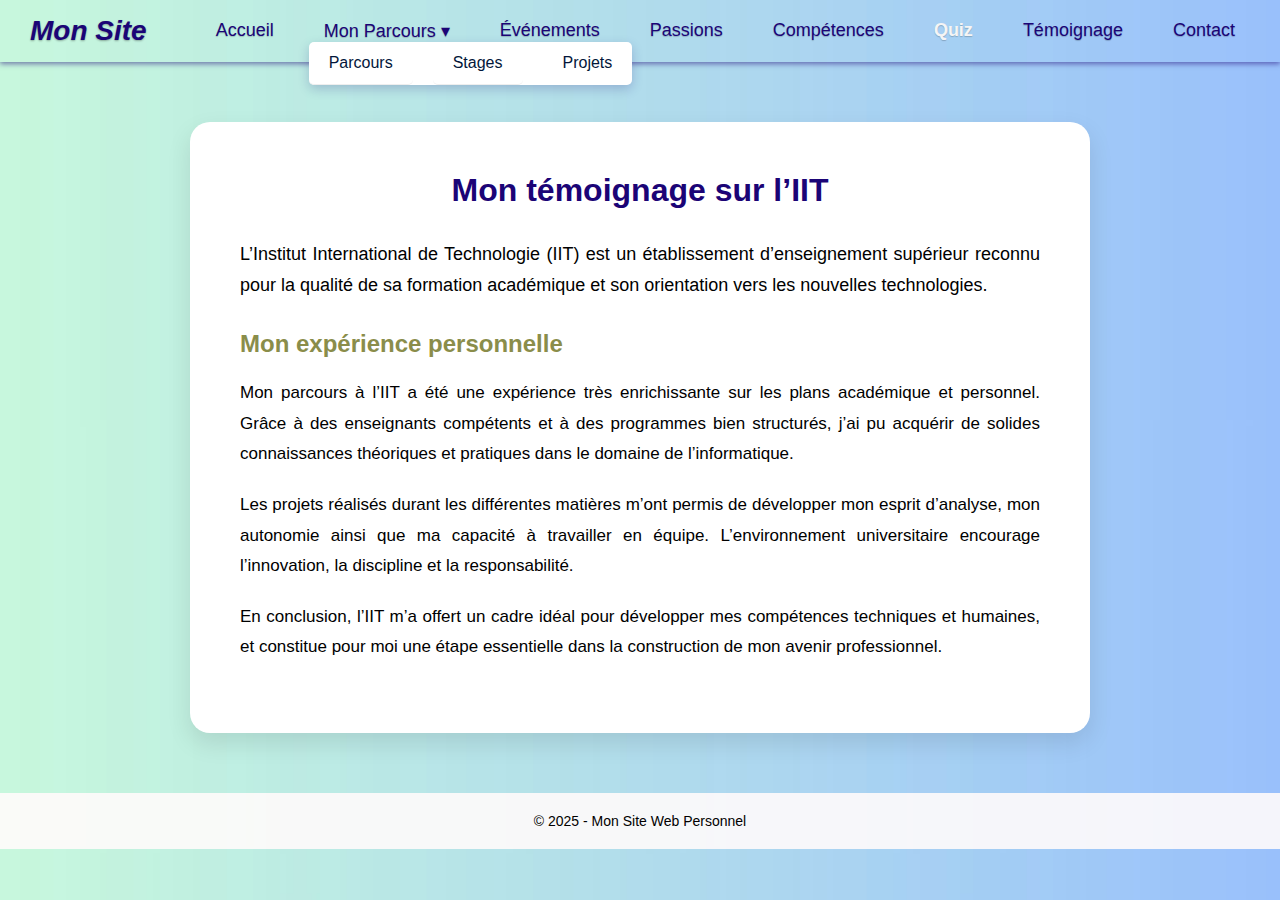
<file: temoignage.html>
<!DOCTYPE html>
<html lang="fr">
<head>
    <meta charset="UTF-8">
    <title>Témoignage IIT</title>
    <link rel="stylesheet" href="style.css">
</head>
<body>

<header class="header">
    <a href="index.html" class="logo">Mon Site</a>
    <nav class="navbar">
        <ul>
            <li><a href="index.html">Accueil</a></li>

            <!-- Menu déroulant "Mon Parcours" -->
            <li class="dropdown">
                <a href="#">Mon Parcours ▾</a>
                <ul class="dropdown-content">
                    <li><a href="parcours.html">Parcours</a></li>
                    <li><a href="Stages & Expériences.html">Stages</a></li>
                    <li><a href="projet.html">Projets</a></li>
                </ul>
            </li>
            <li><a href="event.html">Événements</a></li>
            <li><a href="passions.html">Passions</a></li>
            <li><a href="competences.html">Compétences</a></li>
            <li><a href="quiz.html" class="active">Quiz</a></li>
            <li><a href="temoignage.html">Témoignage</a></li>
            <li><a href="contact.html">Contact</a></li>
        </ul>
    </nav>
</header>

<main class="temoignage-main">
    <h1>Mon témoignage sur l’IIT</h1>

    <section class="intro">
        <p>
            L’Institut International de Technologie (IIT) est un établissement
            d’enseignement supérieur reconnu pour la qualité de sa formation
            académique et son orientation vers les nouvelles technologies.
        </p>
    </section>

    <section class="temoignage-box">
        <h2>Mon expérience personnelle</h2>
        <p>
            Mon parcours à l’IIT a été une expérience très enrichissante sur les plans
            académique et personnel. Grâce à des enseignants compétents et à des
            programmes bien structurés, j’ai pu acquérir de solides connaissances
            théoriques et pratiques dans le domaine de l’informatique.
        </p>

        <p>
            Les projets réalisés durant les différentes matières m’ont permis de
            développer mon esprit d’analyse, mon autonomie ainsi que ma capacité
            à travailler en équipe. L’environnement universitaire encourage
            l’innovation, la discipline et la responsabilité.
        </p>

        <p>
            En conclusion, l’IIT m’a offert un cadre idéal pour développer mes
            compétences techniques et humaines, et constitue pour moi une étape
            essentielle dans la construction de mon avenir professionnel.
        </p>
    </section>
</main>

<footer>
    <p>© 2025 - Mon Site Web Personnel</p>
</footer>

</body>
</html>
</file>
<file: style.css>
* {
    margin: 0;
    padding: 0;
    font-family: 'Poppins', sans-serif;
    box-sizing: border-box;
}

body {
    background: url("images/2.jpg") no-repeat center center fixed;
    background-size: cover;
    color: #000; 
    min-height: 100vh;
}

.header {
    display: flex;
    justify-content: space-between;
    align-items: center;
    padding: 15px 30px;
   
    box-shadow: 0 2px 5px rgba(27, 4, 118, 0.5);
    position: relative;
}

/* Logo */


/* Menu principal */
.navbar ul {
    display: flex;
    list-style: none;
    gap: 20px;
    margin: 0;
    padding: 0;
}

/* Logo */
.logo {
    font-size: 28px;
    color: #1b0476; /* couleur pleine, pas de transparence */
    font-weight: 600;
    text-decoration: none;
    font-style: italic;
    text-shadow: 0 1px 2px rgba(0,0,0,0.3); /* plus léger et net */
}

/* Menu principal */
.navbar a {
    color: #1b0476; /* couleur pleine */
    text-decoration: none;
    font-size: 18px;
    padding: 8px 15px;
    border-radius: 5px;
    transition: all 0.3s;
    font-weight: 500;
    text-shadow: 0 1px 1px rgba(0,0,0,0.2); /* moins flou */
}


.navbar a:hover {
    color: #fff;
    background-color: #8a8d4a; /* survol doré */
}

/* Lien actif */
.navbar a.active {
    color: #f5f5f5; /* légèrement différent du blanc pour contraste */
    font-weight: 600;
}

/* Menu déroulant */
.dropdown {
    position: relative;
}

.dropdown-content {
    position: absolute;
    top: 100%;
    left: 0;
    background: #fff; /* blanc pour le dropdown */
    min-width: 200px;
    box-shadow: 0 4px 12px rgba(27, 4, 118, 0.2);
    border-radius: 5px;
    display: none;
    z-index: 100;
}

.dropdown:hover .dropdown-content {
    display: block;
}

.dropdown-content li {
    display: block;
}

.dropdown-content a {
    display: block;
    padding: 12px 20px;
    border-bottom: 1px solid #eee;
    font-size: 16px;
    color: #02163a; /* texte sombre pour lisibilité */
    text-shadow: none;
}

.dropdown-content a:hover {
    background-color: #8a8d4a; /* survol doré */
    color: #fff; /* texte blanc sur survol */
}

.dropdown-content li:last-child a {
    border-bottom: none;
}

.home {
    background-size: cover;
    display: flex;
    padding: 150px 80px;
    margin: 40px auto;
}

.home-container {
    display: flex;
    width: 100%;
    max-width: 1300px;
    margin: 0 auto;
}

.home-content {
    max-width: 800px;
    margin-right: 80px;
    margin-top: 30px;
}

.home-content h1 {
    font-size: 60px;
    font-weight: 700;
    color: #1b0476;
    font-style:italic;
    margin-bottom: 15px;
}

.home-content h2 {
    font-size: 40px;
    font-weight: 600;
    color: #8a8d4a;
    font-style:italic;
    margin-bottom: 20px;
}

.home-content p {
    font-size: 25px;
    margin-top: 15px;
    margin-bottom: 25px;
    color: #1b0476;
    font-style: 'Georgia',serif;
}

.home-sci a {
    display: inline-flex;
    width: 50px;
    height: 50px;
    border-radius: 50%;
    margin-top: 30px;
    margin-right: 20px;
    margin-bottom: 20px;
    margin-left: 0;
}

.home-sci a img {
    width: 100%;
    height: 100%;
}

.profile-img {
    width: 2000px; 
    height: 400px;
    margin-left: 80px; 
    margin-top: 30px;
}

.profile-img img {
    width: 100%;
    height: 100%;
    border-radius: 50%;
    border: 6px solid #ffffff; 
    box-shadow: 0 0 10px #fff; 
}

/* Styles pour la page Parcours */
.Parcours-content {
    max-width: 1300px;
    margin: 60px auto 30px auto;
    padding: 50px;
    background-color: rgba(255, 255, 255, 0.95);
    border-radius: 15px 15px 0 0;
    box-shadow: 0 5px 15px rgba(0, 0, 0, 0.08);
    font-family: 'Segoe UI', Tahoma, Verdana, sans-serif;
}

.Parcours-content h1 {
    font-size: 42px;
    font-style: italic;
    font-weight: 700;
    color: #1b0476;
    text-align: center;
    margin: 0 0 60px 0;
    padding-bottom: 25px;
    border-bottom: 3px solid #8a8d4a;
}

.Parcours-content h2 {
    font-size: 22px;
    background: #1b0476;
    color: #ffffff;
    border-radius: 30px;
    margin: 40px 0 15px 0;
    padding: 15px 35px;
    display: inline-block;
}

.Parcours-content p {
    font-size: 20px;
    line-height: 24px;
    background-color: #f8fbfc;
    border-left: 4px solid #8a8d4a;
    border-radius: 8px;
    margin: 15px 0 30px 30px;
    padding: 25px 30px;
    color: #333;
}

.diplomes {
    max-width: 1300px;
    margin: 0 auto 50px auto;
    padding: 40px;
    background-color: rgba(255, 255, 255, 0.95);
    border-radius: 0 0 15px 15px;
    box-shadow: 0 5px 15px rgb(3, 54, 81);
    
}

.diplomes h1 {
    font-size: 50px;
    font-style: italic;
    font-weight: 700;
    color: #1b0476;
    text-align: center;
    margin-bottom: 40px;
    padding-bottom: 20px;
    position: relative;
    
}

.diplomes table {
    width: 100%;
    
    
    margin: 30px 0;
    border-radius: 10px;
    overflow: hidden;
    box-shadow: 0 3px 10px rgba(0, 0, 0, 0.1);
}

.diplomes tr {
    background-color: #f8fbfc;
}

.diplomes tr:hover {
    background-color: #eeeeee;
}

.diplomes td{
    font-size: 30px;
    font-weight: normal;
    color: #1b0476;
    text-align: center;
    width: 40%;
    padding: 25px;
}

.diplomes img {
    max-width: 100%;
    height: auto;
    border-radius: 8px;
    box-shadow: 0 4px 12px rgba(0, 0, 0, 0.15);
    border: 3px solid #ffffff;
    margin: 10px;
}

.diplomes img:hover {
    box-shadow: 0 6px 18px rgba(0, 0, 0, 0.2);
    border-color: #8a8d4a;
}


.competences {
    padding: 50px 50px;
    text-align: center;
    
}

.competences-title {
    font-size: 40px;
    margin-bottom: 40px;
    color: #1b0476;
    font-style: italic;
   
}

/* Competences Table */
.competences-container {
    width: 100%;
    max-width: 1200px;
    margin: 0 auto;
    background-color: rgba(255, 255, 255, 0.95);
    border-spacing: 20px 20px;
    padding: 20px;
}

/* Categories */
.competence-category {
    width: 48%;
    display: inline-block;
    background-color: #f9f9f9;
    padding: 20px;
    box-shadow: 0px 4px 8px rgba(0,0,0,0.05);
    border-radius: 10px;
    box-sizing: border-box;
    margin-bottom: 20px;
}

.category-header {
    text-align: center;
    padding-bottom: 15px;
}

.category-icon {
    width: 50px;
    height: 50px;
    margin-bottom: 10px;
}

.category-header h2 {
    font-size: 24px;
    color: #1b0476;
}

/* Skills */
.skill-name {
    text-align: left;
    padding: 8px 10px;
    font-weight: 500;
    font-size: 16px;
}

.skill-bar-container {
    width: 100%;
    padding: 5px 0;
}

.skill-bar {
    width: 100%;
    height: 20px;
    background-color: #ddd;
    border-radius: 10px;
    overflow: hidden;
}

.skill-level {
    height: 100%;
    background-color: #b4cfa3;
    border-radius: 10px;
}

.skill-90 { width: 90%; }
.skill-85 { width: 85%; }
.skill-80 { width: 80%; }
.skill-75 { width: 75%; }
.skill-70 { width: 70%; }
.skill-65 { width: 65%; }


.skill-empty {
    height: 100%;
    background-color: transparent;
}


.stages {
    width: 90%;
    margin-left: auto;
    margin-right: auto;
    margin-top: 30px;
    margin-bottom: 40px;

    padding: 30px;

    font-family: arial;
    background-color: #ffffff;
    border-radius:10px ;
  
    border-top-width: 5px;
    border-bottom-width: 5px;
}


.stages-title {
    text-align: center;
    font-size: 30px;
    font-weight: bold;
    font-style: italic;
    color: #1b0476;

    text-decoration: none;

    padding: 20px;
    border-bottom: 3px solid #8a8d4a ;

    margin-bottom: 40px;
}


.timeline {
    background-color: #e9f5ed;
    border-radius:10px ;
    padding-top: 20px;
    padding-bottom: 20px;
}


.timeline-item {
    width: 95%;
    margin-left: auto;
    margin-right: auto;
    margin-bottom: 30px;

    background-color: #ffffff;
    border-radius:10px ;
    border-left: 5px solid #8a8d4a;
    border-top: 2px solid #cccccc;
    border-right: 2px solid #cccccc;
    border-bottom: 2px solid #cccccc;

    padding: 20px;
}


.timeline-item table {
    width: 100%;
}


.timeline-img {
    padding-right: 20px;
}

.timeline-img img {
    width: 120px;
    height: 120px;

    border: 2px solid #1b0476;
    background-color: #ffffff;
    border-radius:10px ;
    border-radius: 50%;
}

.timeline-content time {
    font-family: arial;
    font-size: 20px;
    font-weight: bold;
    color: #1b0476;
}

.timeline-content h2 {
    font-family: arial;
    font-size: 20px;
    font-weight: bold;
    color: #8a8d4a;

    margin-bottom: 10px;
}

.timeline-content p {
    font-family: arial;
    font-size: 18px;
    line-height: 1.5;
    color: #333333;

    text-align: left;
    text-indent: 20px;

    background-color: #fff;
    padding: 15px;
    border-radius:10px ;
    border-top: 2px solid #1b0476;
    border-left: 1px solid #cccccc;
    border-right: 1px solid #cccccc;
    border-bottom: 1px solid #cccccc;
}


.events-container {
    width: 85%;
    margin-top: 30px;
    margin-right: auto;
    margin-bottom: 30px;
    margin-left: auto;
    
    padding: 30px;
    
    background-color: #f7f7ff;
    border: 3px solid #ccccff;
    border-radius: 20px;
}


.events-title {
    text-align: center;
    font-size: 30px;
    font-weight: bold;
    font-style: italic;
    color: #1b0476;

    text-decoration: none;

    padding: 20px;
    
    border-bottom: 3px solid #8a8d4a;
    margin-bottom: 40px;
}


.event-block {
    background-color: #ffffff;
    border: 2px solid #dddddd;
    padding: 20px;
    margin-bottom: 30px;
    border-radius: 15px;
}


.events-h1 {
    font: bold 1.5em sans-serif;
    color: #8a8d4a;
    text-align: left;
    
    
    margin-top: 0;
    margin-bottom: 15px;
    padding: 10px;
    
    background-color: #f0f0f0;
    border-left: 5px solid #8a8d4a;
}


.events-p {
    text-align: justify;
    line-height: 1.7;
    font-size: 1.1em;
    color: #222222;
    text-indent: 30px;
    
    margin-top: 10px;
    margin-bottom: 20px;
    padding: 0 10px;
}


.events-strong {
    font-weight: bold;
    font-style: italic;
    color: #b30059;
    text-decoration: underline;
}


.events-img {
    width: 55%;
    height: auto;
    border: 2px solid #8a8d4a;
    
    margin-top: 20px;
    margin-right: auto;
    margin-bottom: 20px;
    margin-left: auto;
    
    display: block;
    box-shadow: 0 2px 5px #8a8d4a;
    
}


.events-img-first {
    border-color: #8a8d4a;
    border-width: 2px;
}



.matieres-main {
    max-width: 1200px;
    margin: 50px auto;
    text-align: center;
}

.matieres-main h1 {
    font-size: 40px;
    color: #1b0476;
    margin-bottom: 40px;
}



.circles-container {
    text-align: center; 
}


.circle {
    display: inline-block;

    width: 250px;
    height: 250px;
    margin: 15px;

    background-color: #8a8d4a;
    color: white;
    border-radius: 50%;

    text-align: center;
    padding-top: 70px;   
    box-sizing: border-box;
}


.circle h2 {
    font-size: 20px;
    margin-bottom: 10px;
}

.circle p {
    font-size: 14px;
    line-height: 1.5;
}


.circle:hover {
 
    box-shadow: 0 10px 20px rgba(0,0,0,0.2);
}



.projects-container {
    text-align: center;
    margin-top: 50px;
}

.project-card {
    display: inline-block;
    width: 350px;
    margin: 15px;
    padding: 25px;
    background-color: #1b0476;
    color: white;
    border-radius: 20px;
    text-align: left;
    vertical-align: top;
    
}

.project-card h2 {
    font-size: 22px;
    margin-bottom: 15px;
}

.project-card p {
    font-size: 16px;
    line-height: 1.5;
}

.project-card:hover {
 
    box-shadow: 0 10px 25px rgba(0,0,0,0.3);
}


.passions-main {
    max-width: 1200px;
    margin: 50px auto;
    text-align: center;
}

.passions-main h1 {
    font-size: 40px;
    color: #1b0476;
    margin-bottom: 50px;
}


.section-container {
    margin-bottom: 50px;
}

.section-container h2 {
    font-size: 32px;
    color: #8a8d4a;
    margin-bottom: 30px;
}


.cards-container {
    text-align: center;
}

.card {
    display: inline-block;
    width: 300px;
    margin: 15px;
    background-color: #ffffff;
    border-radius: 20px;
    padding: 20px;
    vertical-align: top;
    box-shadow: 0 5px 15px rgba(0,0,0,0.1);
   
}

.card img {
    width: 100%;
    height: 180px;
    border-radius: 15px;
    margin-bottom: 15px;
    object-fit: cover;
}

.card h3 {
    font-size: 22px;
    color: #1b0476;
    margin-bottom: 10px;
}

.card p {
    font-size: 16px;
    line-height: 1.5;
    color: #333;
}

.card:hover {
    
    box-shadow: 0 10px 25px rgba(0,0,0,0.2);
}


.qualities {
    display: inline-block;
    text-align: center;
}

.quality {
    display: inline-block;
    background-color: #8a8d4a;
    color: white;
    font-weight: bold;
    font-size: 18px;
    padding: 12px 20px;
    margin: 10px;
    border-radius: 25px;
   
}

.quality:hover {

    box-shadow: 0 8px 20px rgba(0,0,0,0.2);
}


.contact-main {
    max-width: 600px;
    margin: 60px auto;
    background-color: white;
    padding: 40px;
    border-radius: 20px;
    box-shadow: 0 10px 25px rgba(0,0,0,0.1);
}

.contact-main h1 {
    text-align: center;
    margin-bottom: 30px;
    color: #1b0476;
}


.contact-form label {
    display: block;
    margin-bottom: 5px;
    font-weight: 500;
}

.contact-form input,
.contact-form textarea {
    width: 100%;
    padding: 12px;
    margin-bottom: 20px;
    border-radius: 10px;
    border: 1px solid #ccc;
    font-size: 16px;
}




.contact-form button {
    padding: 12px 25px;
    border: none;
    border-radius: 25px;
    background-color: #1b0476;
    color: white;
    font-size: 16px;
    cursor: pointer;
    margin-right: 10px;
}

.contact-form button:hover {
    background-color: #8a8d4a;
}

.contact-form .reset {
    background-color: #999;
}

.contact-form .reset:hover {
    background-color: #666;
}


.temoignage-main {
    max-width: 900px;
    margin: 60px auto;
    background-color: white;
    padding: 50px;
    border-radius: 20px;
    box-shadow: 0 10px 25px rgba(0,0,0,0.1);
}

.temoignage-main h1 {
    text-align: center;
    color: #1b0476;
    margin-bottom: 30px;
}


.intro p {
    font-size: 18px;
    line-height: 1.7;
    text-align: justify;
    margin-bottom: 30px;
}


.temoignage-box h2 {
    color: #8a8d4a;
    margin-bottom: 20px;
}

.temoignage-box p {
    font-size: 17px;
    line-height: 1.8;
    text-align: justify;
    margin-bottom: 20px;
}
/* Conteneur du quiz */
.quiz-title {
    text-align: center;
    font-size: 32px;
    font-weight: bold;
    color: #1b0476;
    margin: 20px 0;
}

.quiz-main {
    padding: 50px 15px;
    display: flex;
    justify-content: center; /* centre le quiz horizontalement */
}

.quiz-main .quiz-container {
    background-color: #ffffff;
    padding: 40px;
    border-radius: 20px;
    max-width: 800px;
    width: 100%;
    box-shadow: 0 8px 25px rgba(0,0,0,0.2);
}

/* Titre du quiz */
.quiz-main header h1 {
    text-align: center;
    font-size: 42px;
    font-weight: 700;
    color: #1b0476;
    margin-bottom: 30px;
    font-style: italic;
    
}

/* Chaque question */
.quiz-main .quiz-question {
    margin-bottom: 25px;
    padding: 15px;
    border-left: 4px solid #1b0476;
    background-color: #f8f8ff;
    border-radius: 10px;
}

/* Bouton centré */
.quiz-main button {
    display: block;
    margin: 30px auto 0 auto; /* centre horizontalement */
    background-color: #1b0476;
    color: white;
    padding: 15px 35px;
    font-size: 18px;
    font-weight: bold;
    border: none;
    border-radius: 15px;

}

.quiz-main button:hover {
    background-color: #8a8d4a;
    
}

/* Résultat */
.quiz-main #resultat {
    margin-top: 40px;
    font-size: 20px;
    line-height: 1.6;
    color: #333;
    background-color: #f0f8ff;
    border: 2px solid #1b0476;
    border-radius: 15px;
    padding: 25px;
}

.quiz-main #resultat h2 {
    text-align: center;
    font-size: 28px;
    color: #1b0476;
    margin-bottom: 20px;
    
    
}

/* Texte des corrections */
.quiz-main #resultat p {
    font-size: 18px;
    margin: 8px 0;
}

footer {
    text-align: center;
    padding: 20px;
    background-color: rgba(255, 251, 251, 0.9);
    color: #010000;
    margin-top: 50px;
    font-size: 14px;
   

}
</file>
